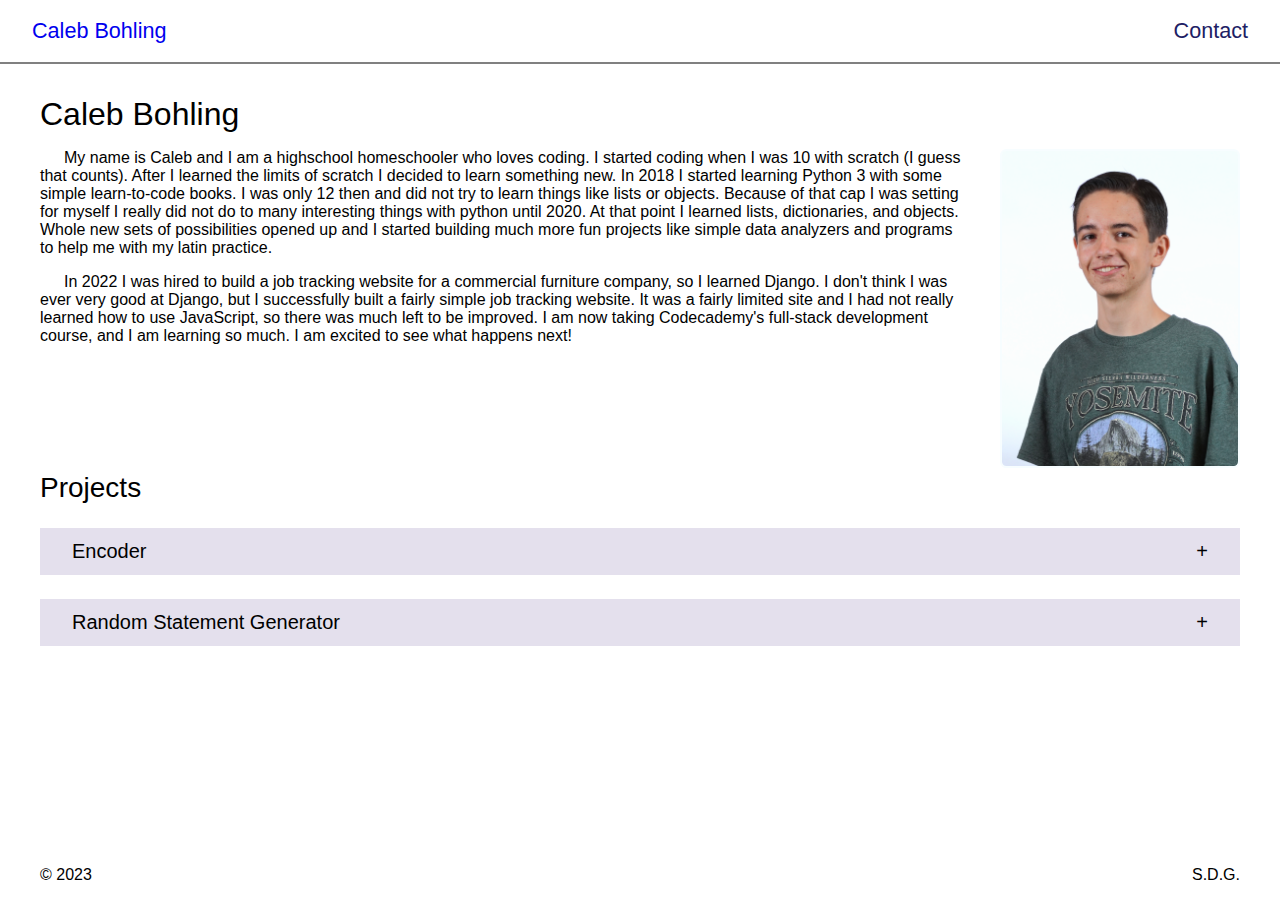
<file: index.html>
<!DOCTYPE html>

<html lang="en">
<head>
    <meta charset="UTF-8">
    <meta http-equiv="X-UA-Compatible" content="IE=edge">
    <meta name="viewport" content="width=device-width, initial-scale=1.0">
    <link rel="stylesheet" href="reset.css">
    <link rel="stylesheet" href="style.css">
    <title>Caleb Bohling</title>
    <script src="script.js" defer></script>
</head>
<body>
    <header>
        <a href="#" class="name">Caleb Bohling</a>
        <nav>
            <ul>
                <li>
                    <a href="./contact.html">Contact</a>
                </li>
            </ul>
        </nav>
    </header>
    <main>
        <section id="about-me">
            <div class="">
                <h1>Caleb Bohling</h1>
                
                <article id="about-me-story">
                    <div class="img-container">
                        <img id="img" src="media/caleb-bohling.png" alt="Caleb Bohling">
                    </div>
                    <p>
                        My name is Caleb and I am a highschool homeschooler 
                        who loves coding. I started coding when I was 10 with 
                        scratch (I guess that counts). After I learned the 
                        limits of scratch I decided to learn something new.
                        In 2018 I started learning Python 3 with some simple 
                        learn-to-code books. I was only 12 then and did not 
                        try to learn things like lists or objects. Because of
                        that cap I was setting for myself I really did not do
                        to many interesting things with python until 2020. At that 
                        point I learned lists, dictionaries, and objects. Whole 
                        new sets of possibilities opened up and I started 
                        building much more fun projects like simple data analyzers 
                        and programs to help me with my latin practice.
                    </p>
                    <p>
                        In 2022 I was hired to build a job tracking website for a 
                        commercial furniture company, so I 
                        learned Django. I don't think I was ever very good at 
                        Django, but I successfully built a fairly simple job 
                        tracking website. It was a fairly limited site and I
                        had not really learned how to use JavaScript, so there 
                        was much left to be improved. I am now taking Codecademy's
                        full-stack development course, and I am learning so much.
                        I am excited to see what happens next!
                    </p>
                </article>
            </div>
        </section>
        <section id="projects-section">
            <h2>Projects</h2>
            <div id="projects">
                <div class="project" id="encoder">
                    <button type="button" class="expand-header">Encoder</button>
                    <div class="project-about">
                        <div class="project-about-container">
                            <p>
                                This simple web app can encode and decode your 
                                secret messages! (not actually secure) My friend
                                and I built this one afternoon for the fun of it.
                            </p>
                            <a href="https://github.com/C-Bohling/encoder" target="_blank">
                                <img src="media/GitHub-Mark.png" alt="Github" class="platform-logo">
                                Encoder - Github
                            </a>
                        </div>
                    </div>
                </div>
                <div class="project" id="random-statement">
                    <button type="button" class="expand-header">Random Statement Generator</button>
                    <div class="project-about">
                        <div class="project-about-container">
                            <p>
                                This simple web app generates a random sentence at
                                the click of the mouse. This was the first project
                                I ever did that used JavaScript with the document
                                object.
                            </p>
                            <a href="https://github.com/C-Bohling/random-statement-generator" target="_blank">
                                <img src="media/GitHub-Mark.png" alt="Github" class="platform-logo">
                                Random Statement Generator - Github
                            </a>
                        </div>
                    </div>
                </div>
            </div>
        </section>
    </main>
    <footer>
        <div class="footer-container">
            <p>© 2023</p>
            <p class="align-right">S.D.G.</p>
        </div>
    </footer>
</body>
</html>
</file>
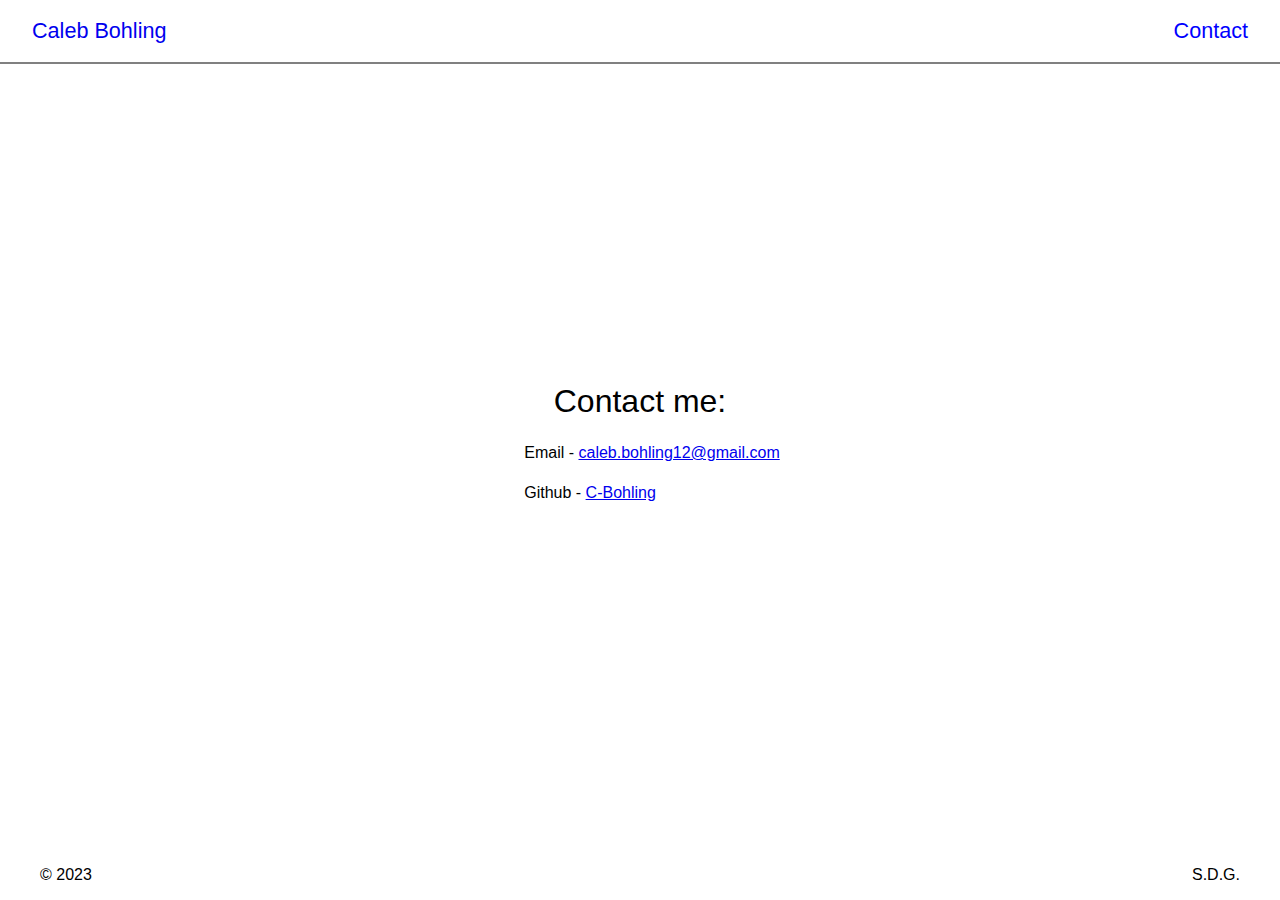
<file: contact.html>
<!DOCTYPE html>

<html lang="en">
<head>
    <meta charset="UTF-8">
    <meta http-equiv="X-UA-Compatible" content="IE=edge">
    <meta name="viewport" content="width=device-width, initial-scale=1.0">
    <link rel="stylesheet" href="reset.css">
    <link rel="stylesheet" href="style.css">
    <title>Caleb Bohling</title>
    <script src="script.js"></script>
</head>
<body>
    <header>
        <a href="./index.html" class="name">Caleb Bohling</a>
        <nav>
            <ul>
                <!-- <li>
                    <a href="./projects.html">Projects</a>
                </li> -->
                <li>
                    <a href="#" class="current-page">Contact</a>
                </li>
            </ul>
        </nav>
    </header>
    <main>
        <div class="contact flex">
            <div id="contact-container">
                <h1>Contact me:</h1>
                <p>Email - <a href="caleb.bohling12@gmail.com">caleb.bohling12@gmail.com</a></p>
                <p>Github - <a href="https://github.com/c-bohling">C-Bohling</a></p>
            </div>
        </div>
    </main>
    <footer>
        <div class="footer-container">
            <p>© 2023</p>
            <p class="align-right">S.D.G.</p>
        </div>
    </footer>
</body>
</html>
</file>
<file: style.css>
html {
    height:100vh;
}

body {
    font-family: Verdana, Geneva, Tahoma, sans-serif;
    height:100%;
    display:grid;
    grid-template-rows: 4rem 1fr;
    /* overflow-y: overlay; */
}

main {
    margin: 0 auto 2rem;
    max-width: 79rem;
    padding: 0 2rem;
}

    
h1 {
    margin-bottom: 1rem;
    font-size: 2rem;
}

h2 {
    font-size: 1.75rem;
    margin-top: 2rem;
}

p {
    margin-bottom: 1rem;
    text-indent: 1.5rem;
    font-family: 'Segoe UI', Tahoma, Geneva, Verdana, sans-serif;
}

.flex {
    display: flex;
    gap: 2rem;
}

/* Header / navbar */
header {
    border-bottom: 2px solid gray;
    display: flex;
    justify-content: space-between;
    align-items: center;
}

header nav {
    margin-right: 1rem;
}

header ul {
    display: flex;
    align-items: center;
}

header a {
    text-decoration: none;
    font-size: 1.35rem;
}

header li {
    margin: 0 1rem;
}

header li a {
    color:rgb(32, 32, 100);
}

header li a:hover {
    font-size: 1.5rem;
}

.name {
    margin: 0 2rem;
    min-width: fit-content;
}

.current-page {
    color: blue;
}

#about-me {
    margin: 2rem auto;
    align-items: center;
}

#about-me-story {
    float:left;
    text-align: left;
}

#about-me img {
    width: 100%;
    border: 2px solid rgb(247, 253, 255);
    border-radius: 0.4rem;
}

#about-me .img-container {
    float: right;
    width: 15rem;
    margin-left: 2rem;
}

@media only screen and (max-width: 650px) {
    p,
    a {
        font-size: 1.125rem;
    }

    h1 {
        text-align: center;
    }



    #about-me .img-container {
        float: none;
        width: 70%;
        margin: 1rem auto;
    }

    /* #about-me img {
        width: 100%;
    } */
}

.expand-header {
    background-color: rgb(228, 224, 237);
    /* height: 3.5rem; */
    padding: 0.75rem 2rem;
    margin-top: 1.5rem;
    cursor: pointer;
    transition: 0.2s ease-in-out;
    font-family: Verdana, Geneva, Tahoma, sans-serif;
    font-size: 1.25rem;
    border: none;
    width: 100%;
    text-align: left;
}

@media only screen and (max-width:650px) {
    .expand-header {
        padding: 1.5rem 2rem;

    }
}

.expand-header::after {
    color: black;
    content: '\00002B';
    float: right;
    vertical-align: middle;
}

.active {
    background-color: darkgray;
    transition: 0.2s ease-in-out;
}

.active::after {
    content: '\002212';
    transition: 0.2s ease-in-out;
}

.project-about {
    max-height: 0;
    overflow: hidden;
    /* display: none; */
    transition: 0.2s ease-in-out;
}

.project-about-container {
    padding: 1.5rem 2rem;
    border: darkgray solid 0.125rem;
}

.platform-logo {
    position: relative;
    bottom: 0.125rem;
    height: 2rem;
    width: auto;
    vertical-align: middle;
}

/* Contact.html */

.contact {
    justify-content: center;
    align-items: center;
    height: 100%;
}

#contact-container {
    line-height: 1.5;
}

#contact-container h1 {
    text-align: center;
}

.footer-container {
    max-width: 79rem;
    margin: 0 auto;
    padding: 0 2rem;
}

footer p {
    display: inline-block;
    text-indent: 0px;
    width:50%;
}

.align-right {
    float: right;
    text-align: right;
}
</file>
